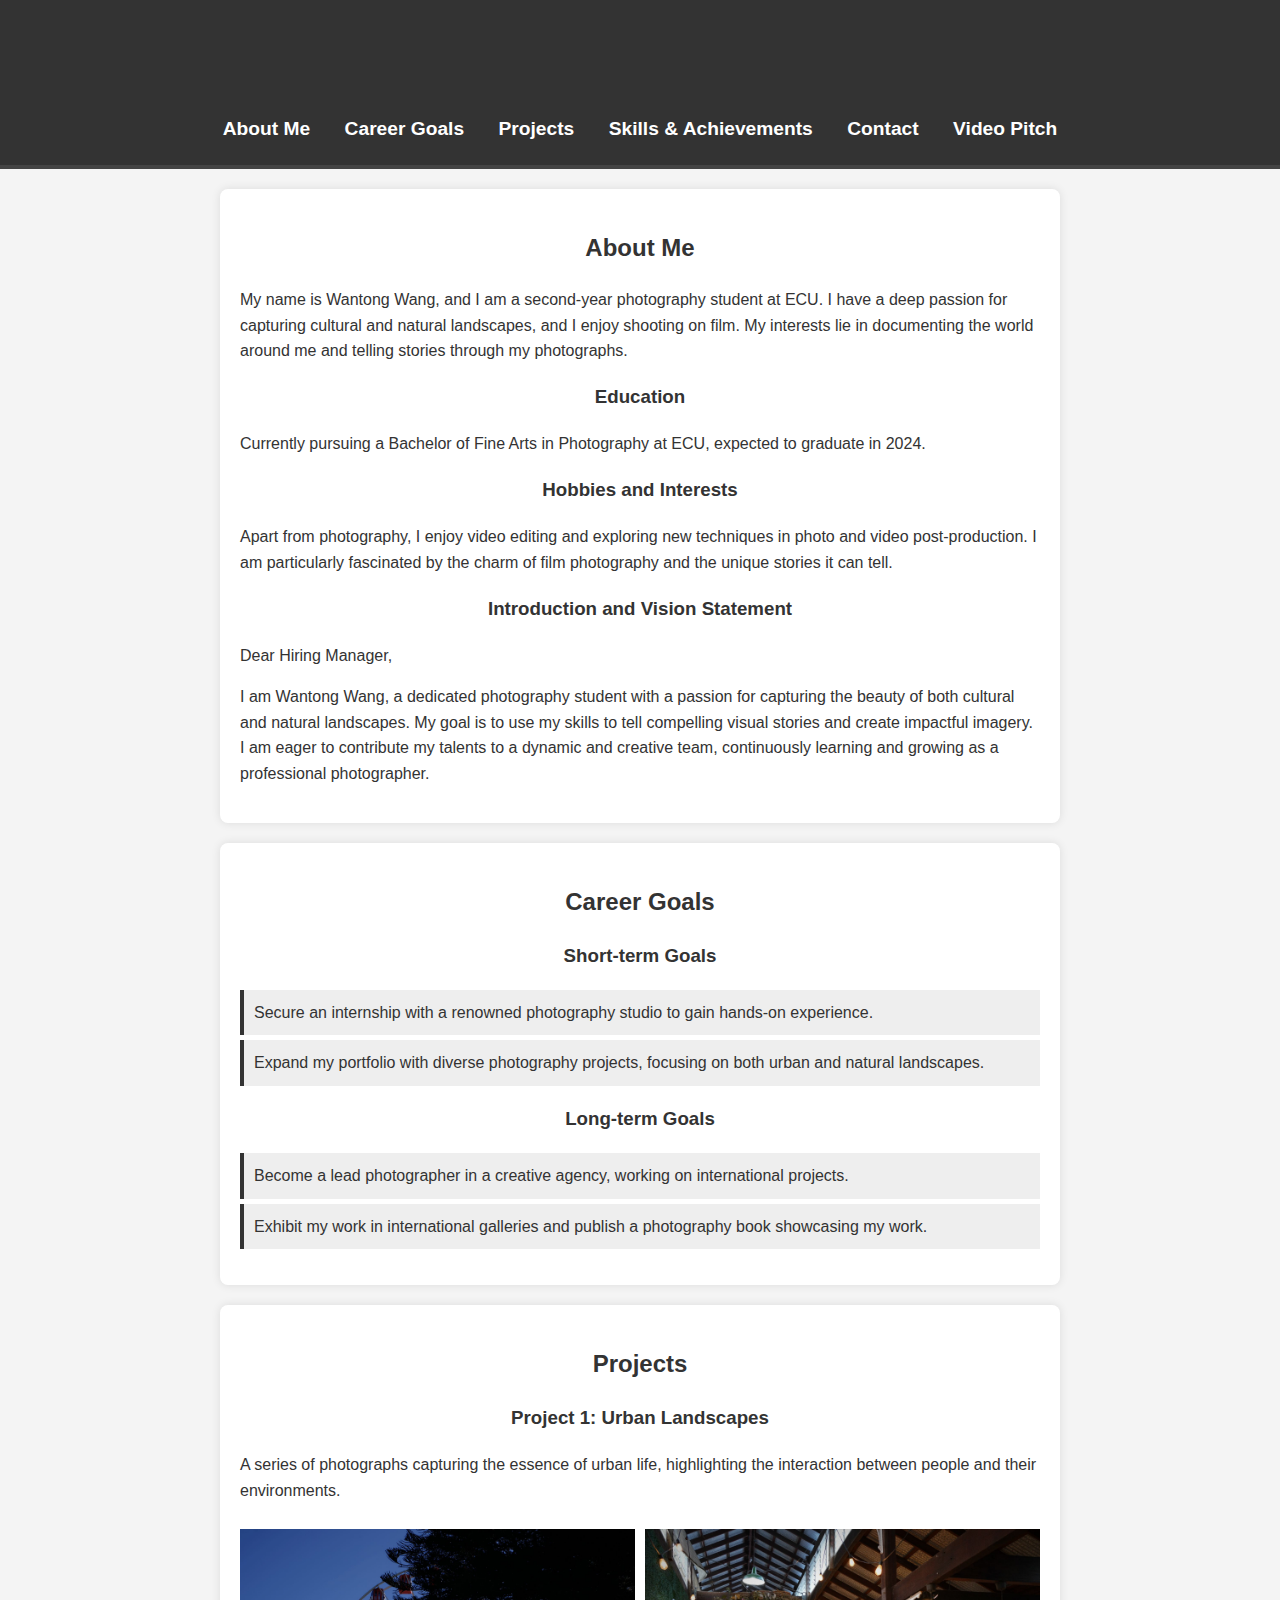
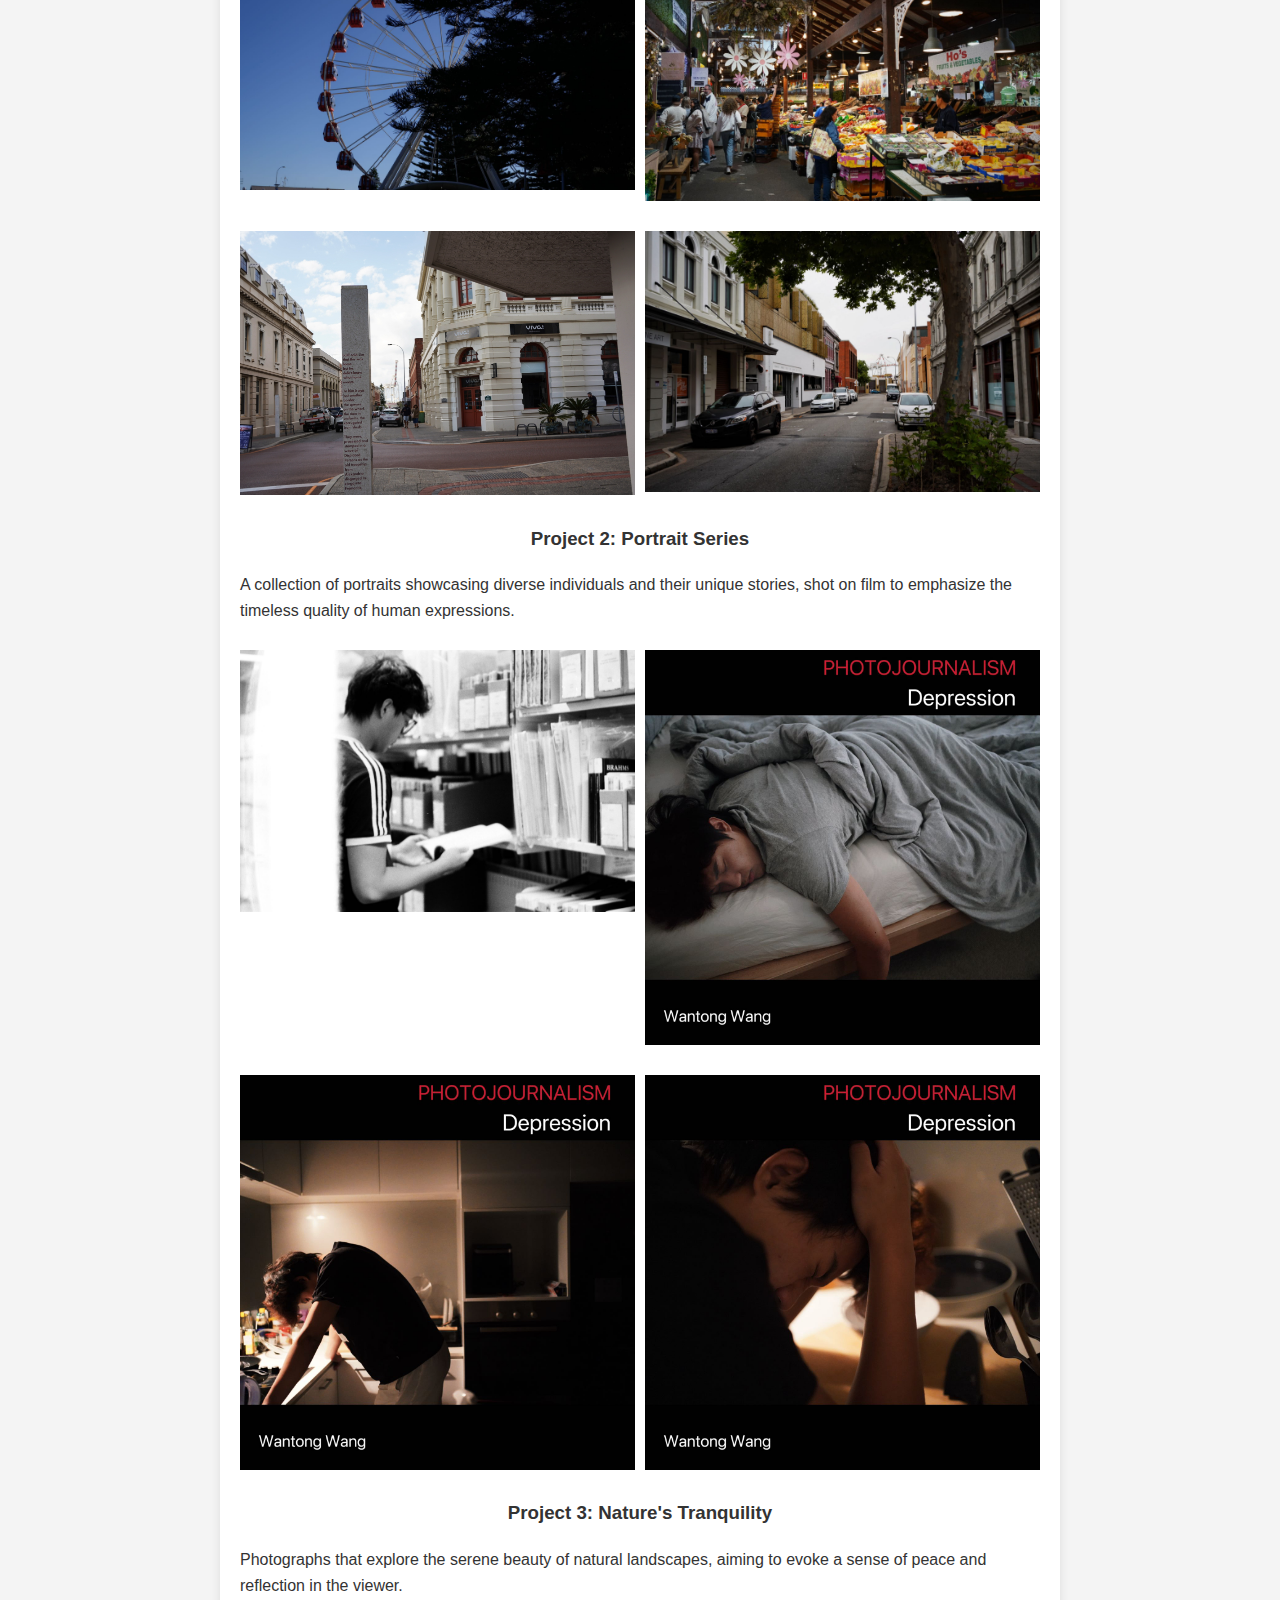
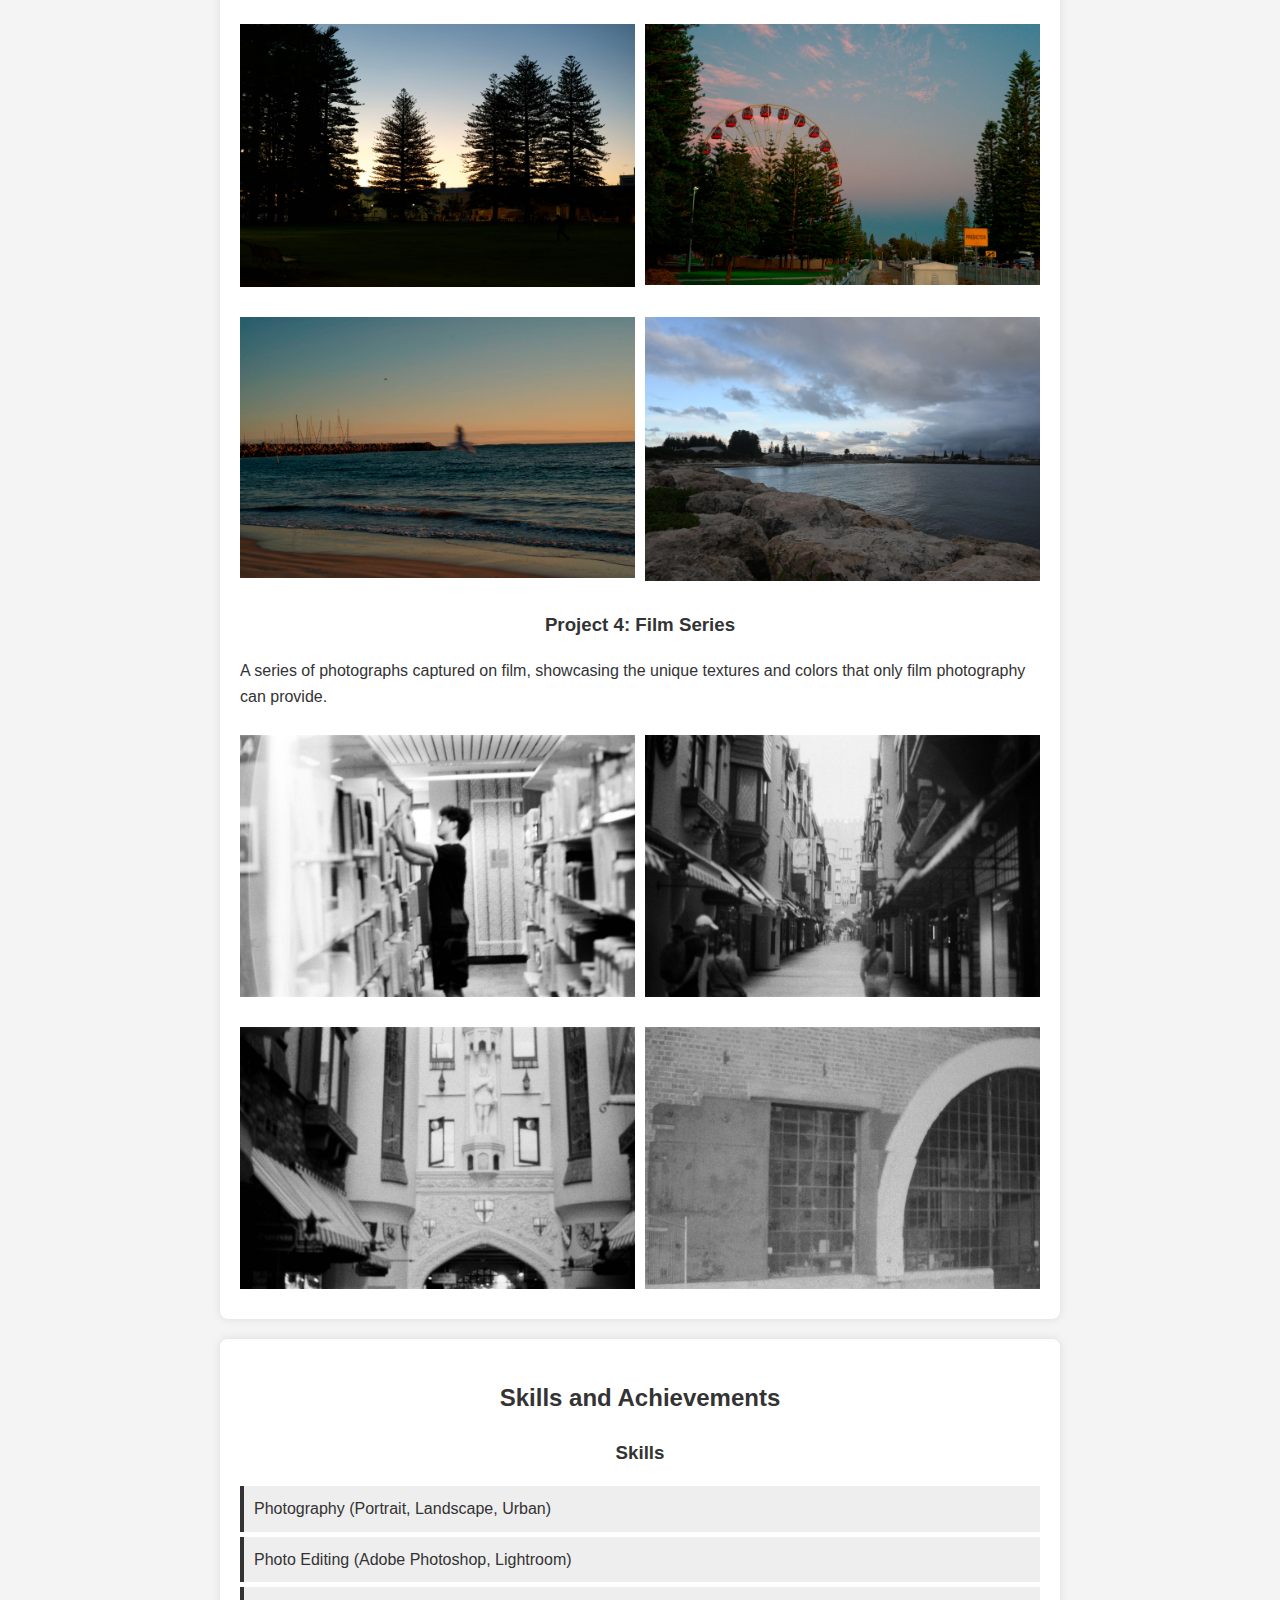
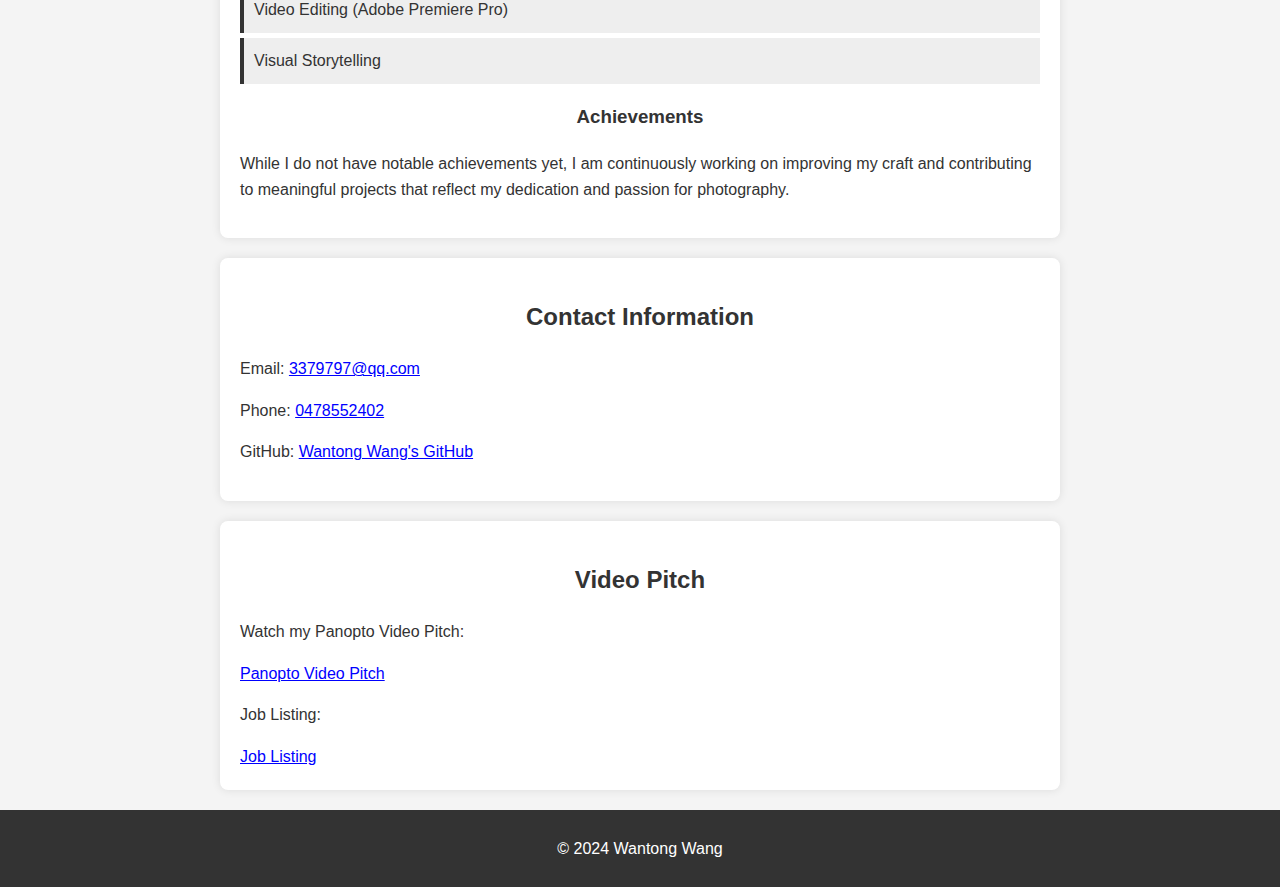
<file: updated_index.html>
<!DOCTYPE html>
<html lang="en">
<head>
    <meta charset="UTF-8">
    <meta name="viewport" content="width=device-width, initial-scale=1.0">
    <title>Wantong Wang's Photography Portfolio</title>
    <link rel="stylesheet" href="styles.css">
</head>
<body>
    <header>
        <h1>Welcome to Wantong Wang's Photography Portfolio</h1>
        <nav>
            <a href="#about">About Me</a>
            <a href="#goals">Career Goals</a>
            <a href="#projects">Projects</a>
            <a href="#skills">Skills & Achievements</a>
            <a href="#contact">Contact</a>
            <a href="#pitch">Video Pitch</a>
        </nav>
    </header>
    <section id="about">
        <h2>About Me</h2>
        <p>My name is Wantong Wang, and I am a second-year photography student at ECU. I have a deep passion for capturing cultural and natural landscapes, and I enjoy shooting on film. My interests lie in documenting the world around me and telling stories through my photographs.</p>
        <h3>Education</h3>
        <p>Currently pursuing a Bachelor of Fine Arts in Photography at ECU, expected to graduate in 2024.</p>
        <h3>Hobbies and Interests</h3>
        <p>Apart from photography, I enjoy video editing and exploring new techniques in photo and video post-production. I am particularly fascinated by the charm of film photography and the unique stories it can tell.</p>
        <h3>Introduction and Vision Statement</h3>
        <p>Dear Hiring Manager,</p>
        <p>I am Wantong Wang, a dedicated photography student with a passion for capturing the beauty of both cultural and natural landscapes. My goal is to use my skills to tell compelling visual stories and create impactful imagery. I am eager to contribute my talents to a dynamic and creative team, continuously learning and growing as a professional photographer.</p>
    </section>
    <section id="goals">
        <h2>Career Goals</h2>
        <h3>Short-term Goals</h3>
        <ul>
            <li>Secure an internship with a renowned photography studio to gain hands-on experience.</li>
            <li>Expand my portfolio with diverse photography projects, focusing on both urban and natural landscapes.</li>
        </ul>
        <h3>Long-term Goals</h3>
        <ul>
            <li>Become a lead photographer in a creative agency, working on international projects.</li>
            <li>Exhibit my work in international galleries and publish a photography book showcasing my work.</li>
        </ul>
    </section>
    <section id="projects">
        <h2>Projects</h2>
        <h3>Project 1: Urban Landscapes</h3>
        <p>A series of photographs capturing the essence of urban life, highlighting the interaction between people and their environments.</p>
        <div class="photo-grid">
            <img src="1.jpg" alt="Urban Landscape 1">
            <img src="2.jpg" alt="Urban Landscape 2">
            <img src="3.jpg" alt="Urban Landscape 3">
            <img src="4.jpg" alt="Urban Landscape 4">
        </div>
        <h3>Project 2: Portrait Series</h3>
        <p>A collection of portraits showcasing diverse individuals and their unique stories, shot on film to emphasize the timeless quality of human expressions.</p>
        <div class="photo-grid">
            <img src="5.jpg" alt="Portrait 1">
            <img src="6.jpg" alt="Portrait 2">
            <img src="7.jpg" alt="Portrait 3">
            <img src="8.jpg" alt="Portrait 4">
        </div>
        <h3>Project 3: Nature's Tranquility</h3>
        <p>Photographs that explore the serene beauty of natural landscapes, aiming to evoke a sense of peace and reflection in the viewer.</p>
        <div class="photo-grid">
            <img src="13.jpg" alt="Nature 1">
            <img src="14.jpg" alt="Nature 2">
            <img src="15.jpg" alt="Nature 3">
            <img src="16.jpg" alt="Nature 4">
        </div>
        <h3>Project 4: Film Series</h3>
        <p>A series of photographs captured on film, showcasing the unique textures and colors that only film photography can provide.</p>
        <div class="photo-grid">
            <img src="9.jpg" alt="Film 1">
            <img src="10.jpg" alt="Film 2">
            <img src="11.jpg" alt="Film 3">
            <img src="12.jpg" alt="Film 4">
        </div>
    </section>
    <section id="skills">
        <h2>Skills and Achievements</h2>
        <h3>Skills</h3>
        <ul>
            <li>Photography (Portrait, Landscape, Urban)</li>
            <li>Photo Editing (Adobe Photoshop, Lightroom)</li>
            <li>Video Editing (Adobe Premiere Pro)</li>
            <li>Visual Storytelling</li>
        </ul>
        <h3>Achievements</h3>
        <p>While I do not have notable achievements yet, I am continuously working on improving my craft and contributing to meaningful projects that reflect my dedication and passion for photography.</p>
    </section>
    <section id="contact">
        <h2>Contact Information</h2>
        <p>Email: <a href="mailto:3379797@qq.com">3379797@qq.com</a></p>
        <p>Phone: <a href="tel:0478552402">0478552402</a></p>
        <p>GitHub: <a href="https://github.com/WantongWang" target="_blank">Wantong Wang's GitHub</a></p>
    </section>
    <section id="pitch">
        <h2>Video Pitch</h2>
        <p>Watch my Panopto Video Pitch:</p>
        <a href="YOUR_PANOPTO_VIDEO_URL" target="_blank">Panopto Video Pitch</a>
        <p>Job Listing:</p>
        <a href="JOB_LISTING_URL" target="_blank">Job Listing</a>
    </section>
    <footer>
        <p>&copy; 2024 Wantong Wang</p>
    </footer>
</body>
</html>
</file>
<file: styles.css>
body {
    font-family: 'Segoe UI', Tahoma, Geneva, Verdana, sans-serif;
    margin: 0;
    padding: 0;
    background-color: #f4f4f4;
    color: #333;
    line-height: 1.6;
}

header {
    background-color: #333;
    color: #fff;
    padding: 20px 0;
    text-align: center;
    border-bottom: 4px solid #444;
}

nav a {
    color: #fff;
    margin: 0 15px;
    text-decoration: none;
    font-weight: bold;
    font-size: larger;
}

nav a:hover {
    text-decoration: underline;
}

section {
    padding: 20px;
    margin: 20px auto;
    max-width: 800px;
    background: #fff;
    border-radius: 8px;
    box-shadow: 0 0 10px rgba(0, 0, 0, 0.1);
}

h1, h2, h3 {
    color: #333;
    text-align: center;
}

footer {
    background-color: #333;
    color: #fff;
    text-align: center;
    padding: 10px 0;
    position: relative;
    bottom: 0;
    width: 100%;
}

img {
    max-width: 100%;
    height: auto;
    display: block;
    margin: 10px 0;
}

video {
    max-width: 100%;
    height: auto;
    display: block;
    margin: 10px auto;
}

.photo-grid {
    display: grid;
    grid-template-columns: repeat(2, 1fr);
    gap: 10px;
}

ul {
    list-style-type: none;
    padding: 0;
}

ul li {
    background: #eee;
    margin: 5px 0;
    padding: 10px;
    border-left: 4px solid #333;
}

a {
    color: #00f;
    text-decoration: underline;
}

a:hover {
    text-decoration: underline;
}
</file>
